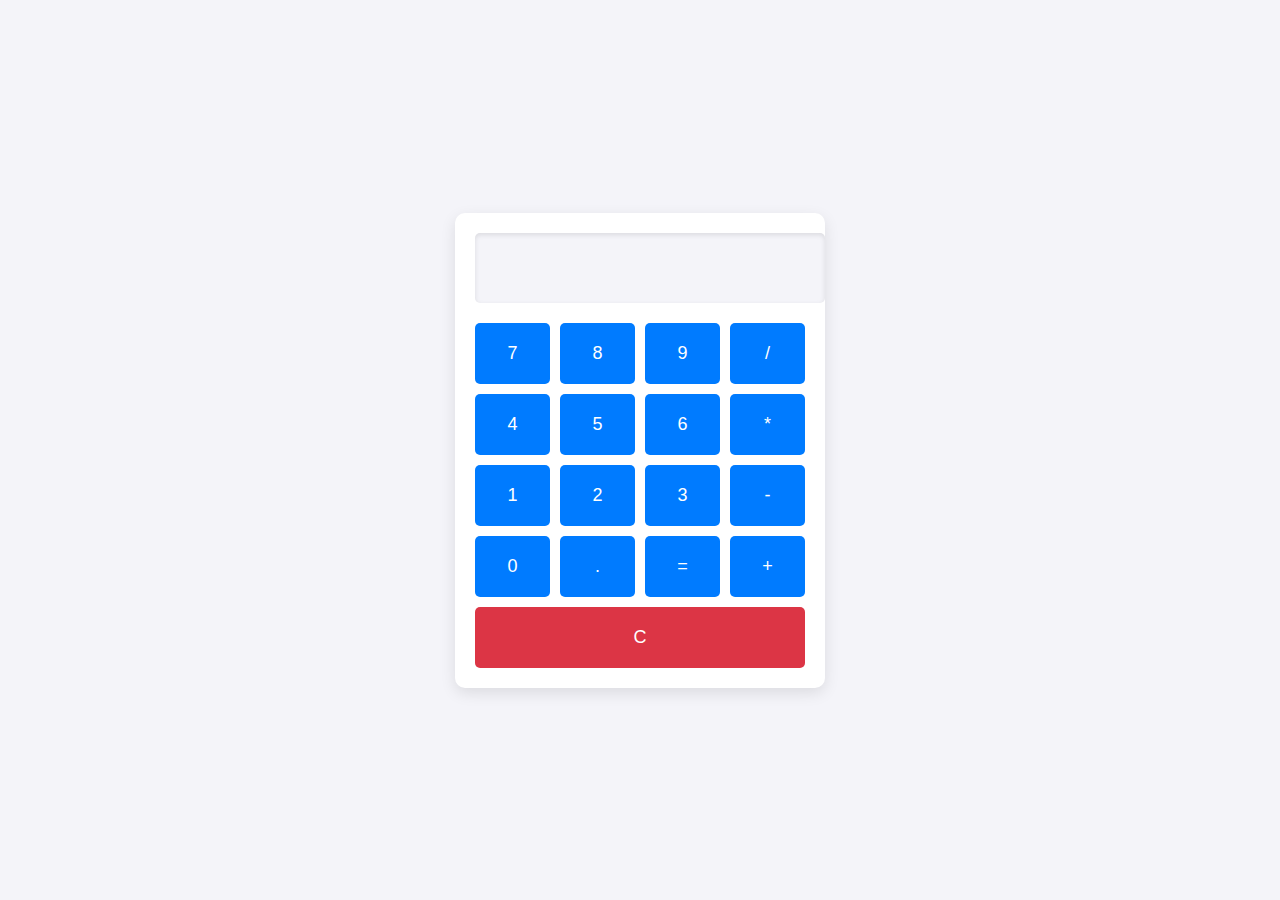
<file: Task-5/index.html>
<!DOCTYPE html>
<html lang="en">
<head>
    <meta charset="UTF-8">
    <meta name="viewport" content="width=device-width, initial-scale=1.0">
    <title>Calculator</title>
    <link rel="stylesheet" href="styles.css">
</head>
<body>

    <div class="calculator">
        <input type="text" id="display" disabled>
        <div class="buttons">
            <!-- First row -->
            <button class="btn" data-value="7">7</button>
            <button class="btn" data-value="8">8</button>
            <button class="btn" data-value="9">9</button>
            <button class="btn" data-value="/">/</button>
            <!-- Second row -->
            <button class="btn" data-value="4">4</button>
            <button class="btn" data-value="5">5</button>
            <button class="btn" data-value="6">6</button>
            <button class="btn" data-value="*">*</button>
            <!-- Third row -->
            <button class="btn" data-value="1">1</button>
            <button class="btn" data-value="2">2</button>
            <button class="btn" data-value="3">3</button>
            <button class="btn" data-value="-">-</button>
            <!-- Fourth row -->
            <button class="btn" data-value="0">0</button>
            <button class="btn" data-value=".">.</button>
            <button class="btn" data-value="=">=</button>
            <button class="btn" data-value="+">+</button>
            <!-- Fifth row -->
            <button class="btn-clear" data-value="C">C</button>
        </div>
    </div>

    <script src="script.js"></script>
</body>
</html>
</file>
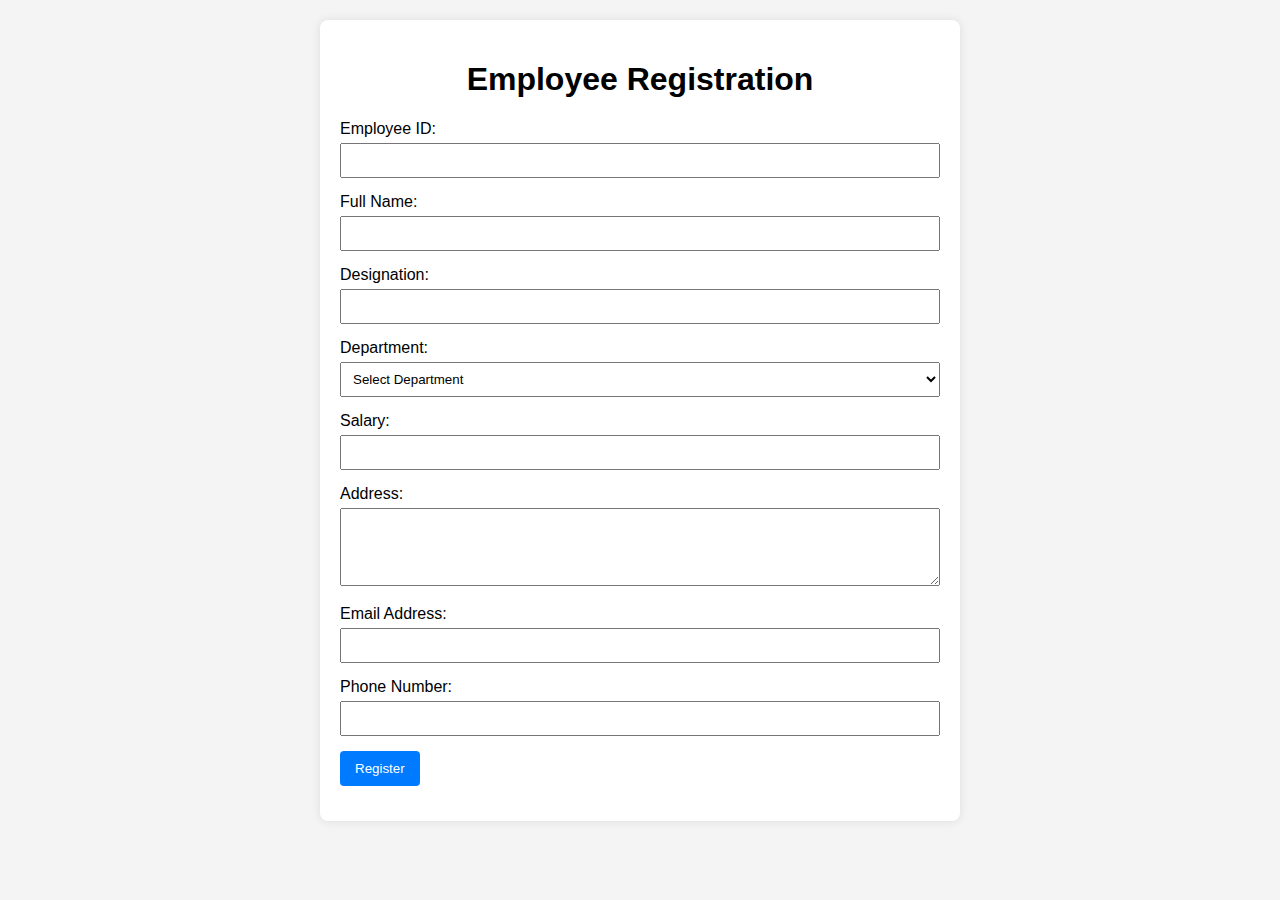
<file: Task 1/Task 1.html>
<!DOCTYPE html>
<html lang="en">
<head>
    <meta charset="UTF-8">
    <meta name="viewport" content="width=device-width, initial-scale=1.0">
    <title>Employee Registration Form</title>
    <style>
        body {
            font-family: Arial, sans-serif;
            margin: 20px;
            background-color: #f4f4f4;
        }
        .container {
            max-width: 600px;
            margin: auto;
            background: #fff;
            padding: 20px;
            border-radius: 8px;
            box-shadow: 0 0 10px rgba(0,0,0,0.1);
        }
        h1 {
            text-align: center;
        }
        .form-group {
            margin-bottom: 15px;
        }
        .form-group label {
            display: block;
            margin-bottom: 5px;
        }
        .form-group input,
        .form-group select,
        .form-group textarea {
            width: 100%;
            padding: 8px;
            box-sizing: border-box;
        }
        .form-group textarea {
            resize: vertical;
        }
        .form-group button {
            background-color: #007BFF;
            color: white;
            border: none;
            padding: 10px 15px;
            border-radius: 4px;
            cursor: pointer;
        }
        .form-group button:hover {
            background-color: #0056b3;
        }
    </style>
</head>
<body>

    <div class="container">
        <h1>Employee Registration</h1>
        <form action="/submit-employee" method="post">
            
            <div class="form-group">
                <label for="emp-id">Employee ID:</label>
                <input type="text" id="emp-id" name="emp_id" required>
            </div>

            <div class="form-group">
                <label for="name">Full Name:</label>
                <input type="text" id="name" name="name" required>
            </div>

            <div class="form-group">
                <label for="designation">Designation:</label>
                <input type="text" id="designation" name="designation" required>
            </div>

            <div class="form-group">
                <label for="department">Department:</label>
                <select id="department" name="department" required>
                    <option value="" disabled selected>Select Department</option>
                    <option value="HR">HR</option>
                    <option value="IT">IT</option>
                    <option value="Finance">Finance</option>
                    <option value="Marketing">Marketing</option>
                </select>
            </div>

            <div class="form-group">
                <label for="salary">Salary:</label>
                <input type="number" id="salary" name="salary" min="0" step="0.01" required>
            </div>

            <div class="form-group">
                <label for="address">Address:</label>
                <textarea id="address" name="address" rows="4" required></textarea>
            </div>

            <div class="form-group">
                <label for="email">Email Address:</label>
                <input type="email" id="email" name="email" required>
            </div>

            <div class="form-group">
                <label for="phone">Phone Number:</label>
                <input type="tel" id="phone" name="phone" pattern="[0-9]{10}" required>
            </div>

            <div class="form-group">
                <button type="submit">Register</button>
            </div>

        </form>
    </div>

</body>
</html>
</file>
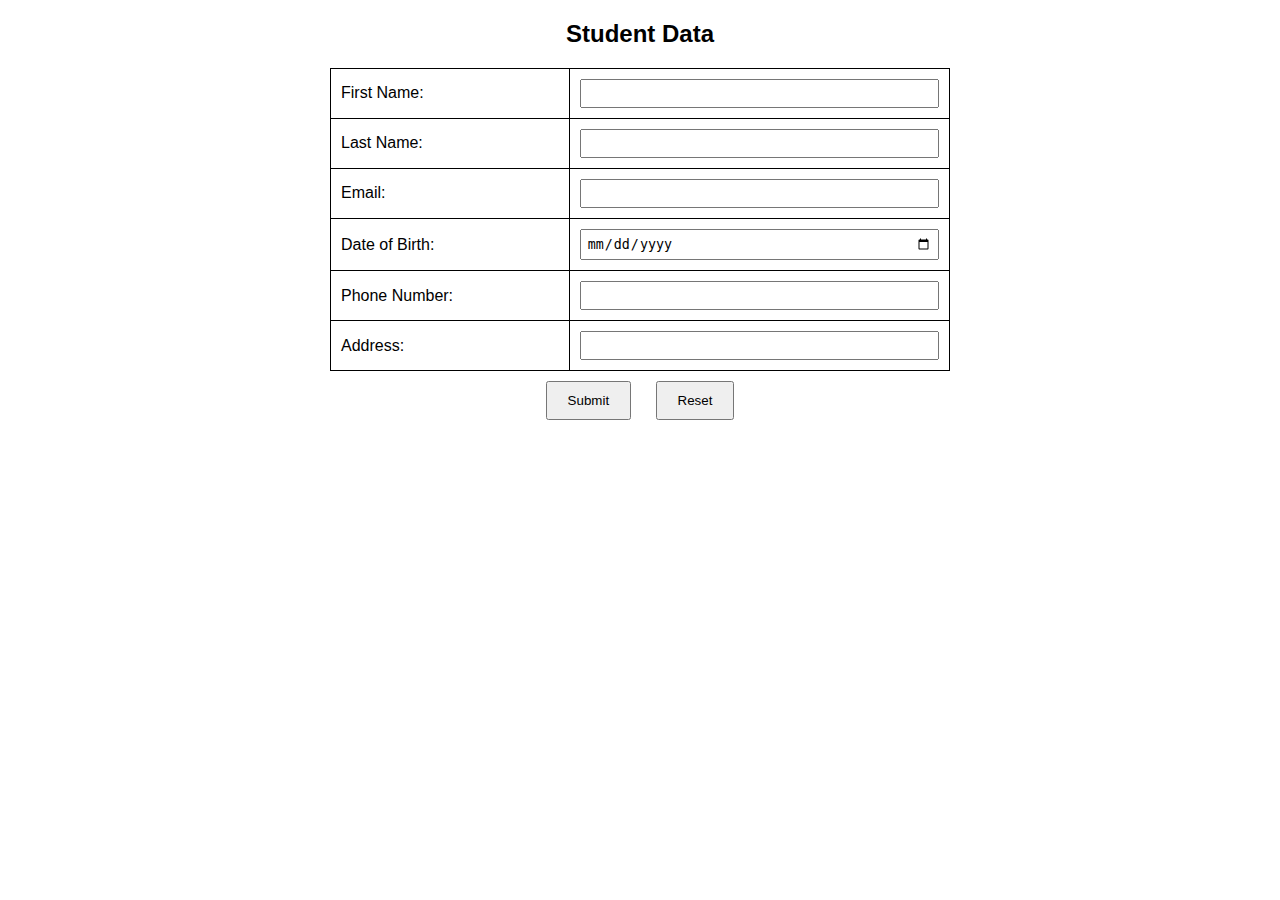
<file: Task 2/Task-2.html>
<!DOCTYPE html>
<html lang="en">
<head>
    <meta charset="UTF-8">
    <meta name="viewport" content="width=device-width, initial-scale=1.0">
    <title>Student Registration Form</title>
    <style>
        body {
            font-family: Arial, sans-serif;
            margin: 20px;
        }
        h2 {
            text-align: center;
        }
        table {
            width: 50%;
            margin: auto;
            border-collapse: collapse;
        }
        td {
            padding: 10px;
            border: 1px solid #000;
        }
        input[type="text"], input[type="date"], input[type="email"], input[type="number"] {
            width: 100%;
            padding: 5px;
            box-sizing: border-box;
        }
        .button-container {
            text-align: center;
            padding-top: 10px;
        }
        .button-container input {
            padding: 10px 20px;
            margin: 0 10px;
            cursor: pointer;
        }
    </style>
</head>
<body>

<h2>Student Data</h2>

<form>
    <table>
        <tr>
            <td>First Name:</td>
            <td><input type="text" name="firstName" required></td>
        </tr>
        <tr>
            <td>Last Name:</td>
            <td><input type="text" name="lastName" required></td>
        </tr>
        <tr>
            <td>Email:</td>
            <td><input type="email" name="email" required></td>
        </tr>
        <tr>
            <td>Date of Birth:</td>
            <td><input type="date" name="dob" required></td>
        </tr>
        <tr>
            <td>Phone Number:</td>
            <td><input type="number" name="phone" required></td>
        </tr>
        <tr>
            <td>Address:</td>
            <td><input type="text" name="address" required></td>
        </tr>
    </table>
    <div class="button-container">
        <input type="submit" value="Submit">
        <input type="reset" value="Reset">
    </div>
</form>

</body>
</html>
</file>
<file: Task-5/styles.css>
body {
    display: flex;
    justify-content: center;
    align-items: center;
    height: 100vh;
    font-family: Arial, sans-serif;
    background-color: #f4f4f9;
    margin: 0;
}

.calculator {
    background-color: #fff;
    padding: 20px;
    border-radius: 10px;
    box-shadow: 0 5px 15px rgba(0, 0, 0, 0.1);
}

#display {
    width: 100%;
    height: 50px;
    text-align: right;
    font-size: 24px;
    margin-bottom: 20px;
    padding: 10px;
    border: none;
    border-radius: 5px;
    background-color: #f4f4f9;
    box-shadow: inset 0 2px 5px rgba(0, 0, 0, 0.1);
}

.buttons {
    display: grid;
    grid-template-columns: repeat(4, 1fr);
    gap: 10px;
}

.btn {
    background-color: #007bff;
    color: white;
    border: none;
    padding: 20px;
    font-size: 18px;
    border-radius: 5px;
    cursor: pointer;
    transition: background-color 0.3s ease;
}

.btn:hover {
    background-color: #0056b3;
}

.btn-clear {
    grid-column: span 4;
    background-color: #dc3545;
    color: white;
    font-size: 18px;
    border: none;
    padding: 20px;
    border-radius: 5px;
    cursor: pointer;
    transition: background-color 0.3s ease;
}

.btn-clear:hover {
    background-color: #c82333;
}
</file>
